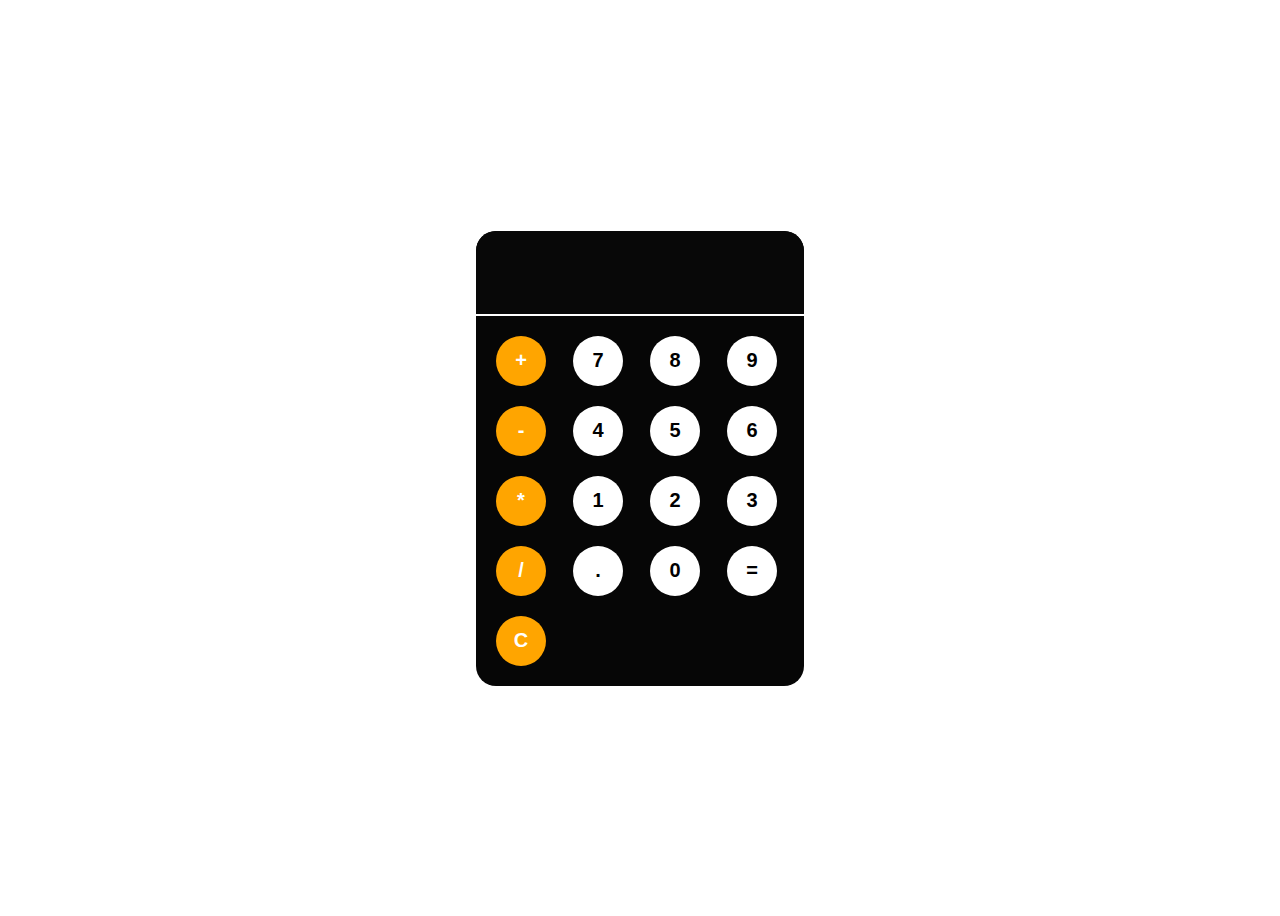
<file: Calculator/index.html>
<!DOCTYPE html>
<html lang="en">
<head>
    <meta charset="UTF-8">
    <meta name="viewport" content="width=device-width, initial-scale=1.0">
    <title>Calculator</title>
    <link rel="stylesheet" href="index.css">
</head>
<body>
    <div id="calculator">
        <input id="display" readonly>
        <div id="keys">
            <button onclick="DisplayButton('+')" class="operator">+</button>
            <button onclick="DisplayButton('7')">7</button>
            <button onclick="DisplayButton('8')">8</button>
            <button onclick="DisplayButton('9')">9</button>
            <button onclick="DisplayButton('-')" class="operator">-</button>
            <button onclick="DisplayButton('4')">4</button>
            <button onclick="DisplayButton('5')">5</button>
            <button onclick="DisplayButton('6')">6</button>
            <button onclick="DisplayButton('*')" class="operator">*</button>
            <button onclick="DisplayButton('1')">1</button>
            <button onclick="DisplayButton('2')">2</button>
            <button onclick="DisplayButton('3')">3</button>
            <button onclick="DisplayButton('/')" class="operator">/</button>
            <button onclick="DisplayButton('.')">.</button>
            <button onclick="DisplayButton('0')">0</button>
            <button onclick="DisplayOutput('=')">=</button>
            <button onclick="ClearDisplay('C')" class="operator">C</button>
        </div>
    </div>
    <script src="index.js"></script>
</body>
</html>
</file>
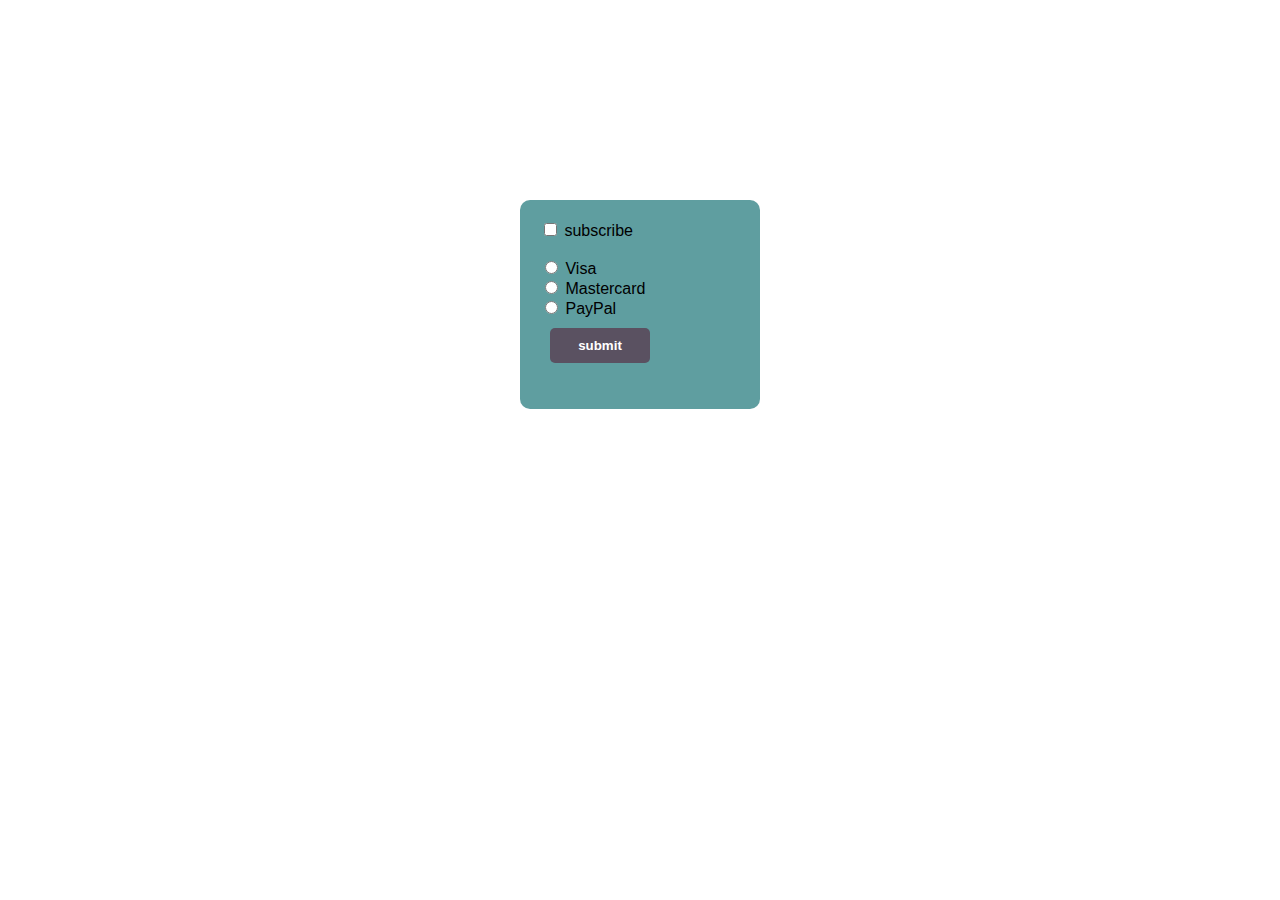
<file: CheckedProperty/index.html>
<!DOCTYPE html>
<html lang="en">
<head>
    <meta charset="UTF-8">
    <meta name="viewport" content="width=device-width, initial-scale=1.0">
    <title>Document</title>
    <link rel="stylesheet" href="index.css">
</head>
<body>
    <div>
        <input type="checkbox" id="myCheckBox">
        <label for="myCheckBox">subscribe</label><br><br>

        <input type="radio" name="card" id="visaBtn">
        <label for="visaBtn">Visa</label><br>
        <input type="radio" name="card" id="materCardBtn">
        <label for="materCardBtn">Mastercard</label><br>
        <input type="radio" name="card" id="payPalBtn">
        <label for="payPalBtn">PayPal</label><br>
        <button type="submit" id="mySubmit">submit</button>
        <p id="subResult"></p>
        <p id="paymentResult"></p>
    </div>
    <script src="index.js"></script>
</body>
</html>
</file>
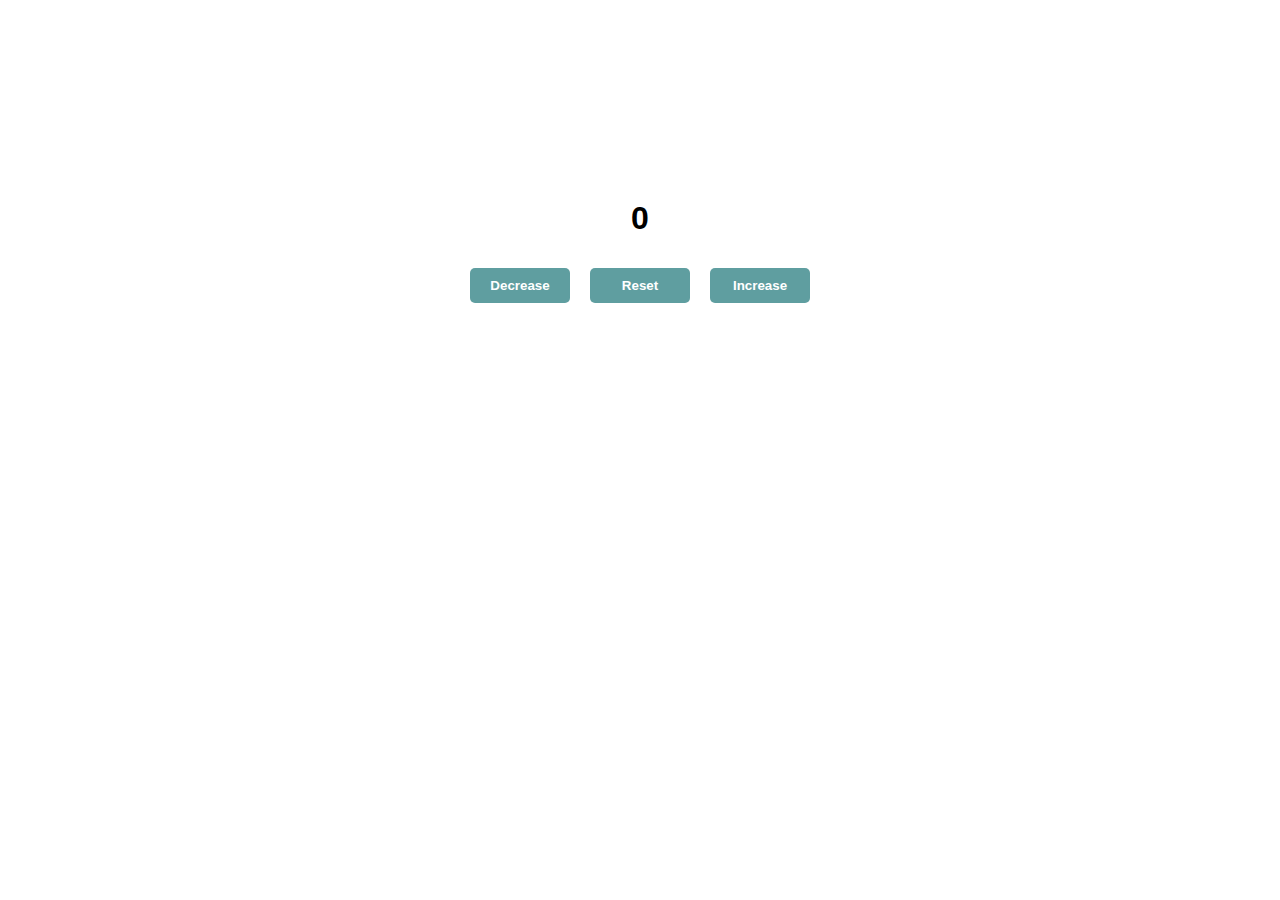
<file: NumberCount/index.html>
<!DOCTYPE html>
<html lang="en">
<head>
    <meta charset="UTF-8">
    <meta name="viewport" content="width=device-width, initial-scale=1.0">
    <title>Document</title>
    <link rel="stylesheet" href="index.css">
</head>
<body>
    <h1 id="count">0</h1>
    <div>
        <button id="decrease">Decrease</button>
        <button id="reset">Reset</button>
        <button id="increase">Increase</button>
        <script src="index.js"></script>
    </div>
</body>
</html>
</file>
<file: Calculator/index.css>
body{
    display: flex;
    justify-content: center;
    align-items: center;
    min-height: 100vh;
}
#calculator{
    max-width: 500px;
    background-color: rgb(6, 6, 6);
    border-radius: 20px;
    overflow: hidden;
}

#display{
    width: 100%;
    border: none;
    background-color: rgb(8, 8, 8);
    font-size: 20px;
    padding: 30px;
    border-bottom: 2px solid white;
    color: white;
    font-weight: bold;
}

#keys{
    display: grid;
    grid-template-columns: repeat(4, 1fr);
    gap: 20px;
    padding: 20px;
}

button{
    background-color: white;
    color: black;
    font-weight: bold;
    width: 50px;
    height: 50px;
    border: none;
    border-radius: 50%;
    font-size: 20px;
    cursor: pointer;
}
button:hover{
    background-color: rgb(163, 162, 162);
}
.operator{
    background-color: orange;
    color: white;
}
.operator:hover{
    background-color: rgb(190, 135, 31);
}
</file>
<file: CheckedProperty/index.css>
body{
    font-size: 1em;
    font-family: Verdana, Geneva, Tahoma, sans-serif;
    margin-top: 200px;
}
div{
    width: 200px;
    margin: 0px auto;
    background-color: cadetblue;
    padding: 20px;
    border-radius: 10px;
}
button{
    background-color: rgb(90, 81, 97);
    padding: 10px;
    width: 100px;
    border: none;
    border-radius: 5px;
    color: white;
    font-weight: bold;
    margin: 10px;
}
</file>
<file: NumberCount/index.css>
body{
    font-size: 1em;
    font-family: Verdana, Geneva, Tahoma, sans-serif;
    margin-top: 200px;
}
div,h1{
    display: flex;
    justify-content: center;
    align-items: center;
    
}
button{
    background-color: cadetblue;
    padding: 10px;
    width: 100px;
    border: none;
    border-radius: 5px;
    color: white;
    font-weight: bold;
    margin: 10px;
}
button:hover{
    background-color: rgb(90, 81, 97);
}
</file>
